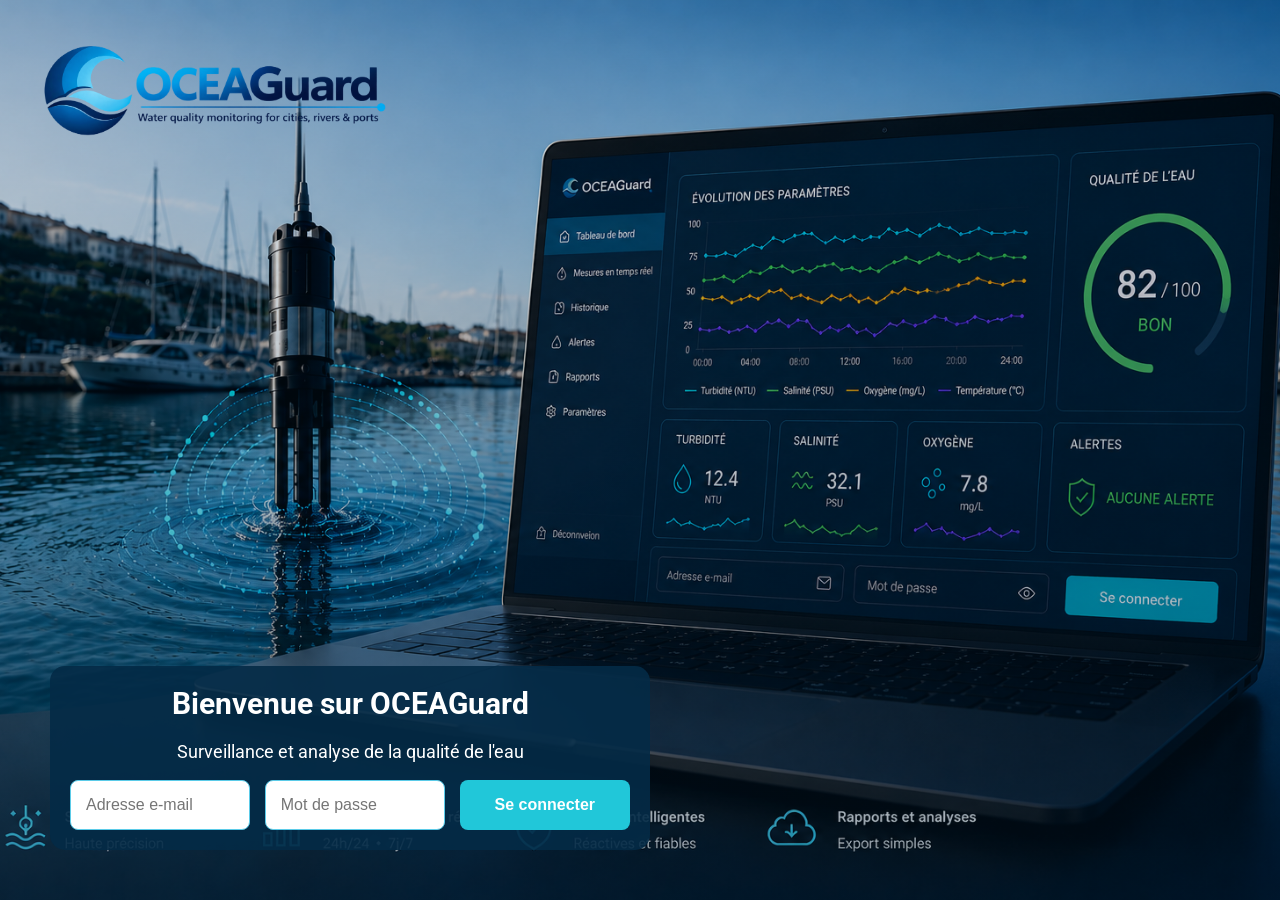
<file: index.html>
<!doctype html>
<html lang="fr">

<head>
    <meta charset="utf-8" />
    <meta name="viewport" content="width=device-width, initial-scale=1" />

    <title>OCEAGuard — Connexion</title>

    <link rel="preconnect" href="https://fonts.googleapis.com" />
    <link rel="preconnect" href="https://fonts.gstatic.com" crossorigin />

    <link
        href="https://fonts.googleapis.com/css2?family=Roboto:wght@400;500;700&display=swap"
        rel="stylesheet"
    />

    <link href="styles/login.css" rel="stylesheet" />
</head>

<body>

    <main class="login-page">

        <div class="login-box">

            <h1>Bienvenue sur OCEAGuard</h1>

            <p class="login-subtitle">
                Surveillance et analyse de la qualité de l'eau
            </p>

            <form id="login-form">

                <div class="login-fields">

                    <input
                        type="email"
                        id="email"
                        placeholder="Adresse e-mail"
                    />

                    <input
                        type="password"
                        id="password"
                        placeholder="Mot de passe"
                    />

                    <button type="submit">
                        Se connecter
                    </button>

                </div>

            </form>

        </div>

    </main>

    <img
    class="login-logo"
    src="images/Logo Titre OceaGuard.png"
    alt="OCEAGuard"
/>

    <script>

        const loginForm = document.querySelector("#login-form");

        loginForm.addEventListener("submit", function (event) {

            event.preventDefault();

            window.location.href = "dashboard.html";

        });

    </script>

</body>

</html>
</file>
<file: styles/login.css>
* {
    box-sizing: border-box;
}

html,
body {
    margin: 0;
    min-height: 100%;
    font-family: "Roboto", sans-serif;
}

.login-page {
    min-height: 100vh;
    position: relative;

    display: flex;
    justify-content: flex-start;
    align-items: flex-end;

    padding: 50px;

    background-image:
        linear-gradient(
            rgba(0, 30, 55, 0.15),
            rgba(0, 30, 55, 0.35)
        ),
        url("../images/accueil-oceaguard.png");

    background-size: cover;
    background-position: center;
}

.login-logo {
    position: absolute;
    top: 25px;
    left: 35px;

    width: 360px;
    max-width: 35vw;

    height: auto;

    z-index: 10;
}

.login-box {
    width: 600px;
    max-width: 95%;
    padding: 20px;


    background: rgba(4, 43, 70, 0.90);

    border-radius: 15px;

    color: white;

    text-align: center;
}

.login-box h1 {
    margin-top: 0;
    font-size: 30px;
}

.login-subtitle {
    font-size: 18px;
}

.login-fields {
    display: flex;
    gap: 15px;
    width: 100%;
}

.login-fields input {
    flex: 1 1 0;
    min-width: 0;
    padding: 15px;
    border-radius: 8px;
    border: 1px solid #5bcbe8;
    font-size: 16px;
}

.login-fields button {
    flex: 0 0 auto;
    padding: 15px 35px;
    border: none;
    border-radius: 8px;
    background-color: #21c7d9;
    color: white;
    font-size: 16px;
    font-weight: bold;
    cursor: pointer;
}

@media (max-width: 700px) {

    .login-fields {
        flex-direction: column;
    }

    .login-page {
        padding: 20px;
    }

    .login-logo {
    width: 230px;
    max-width: 70vw;
    top: 20px;
    left: 20px;
}
}
</file>
